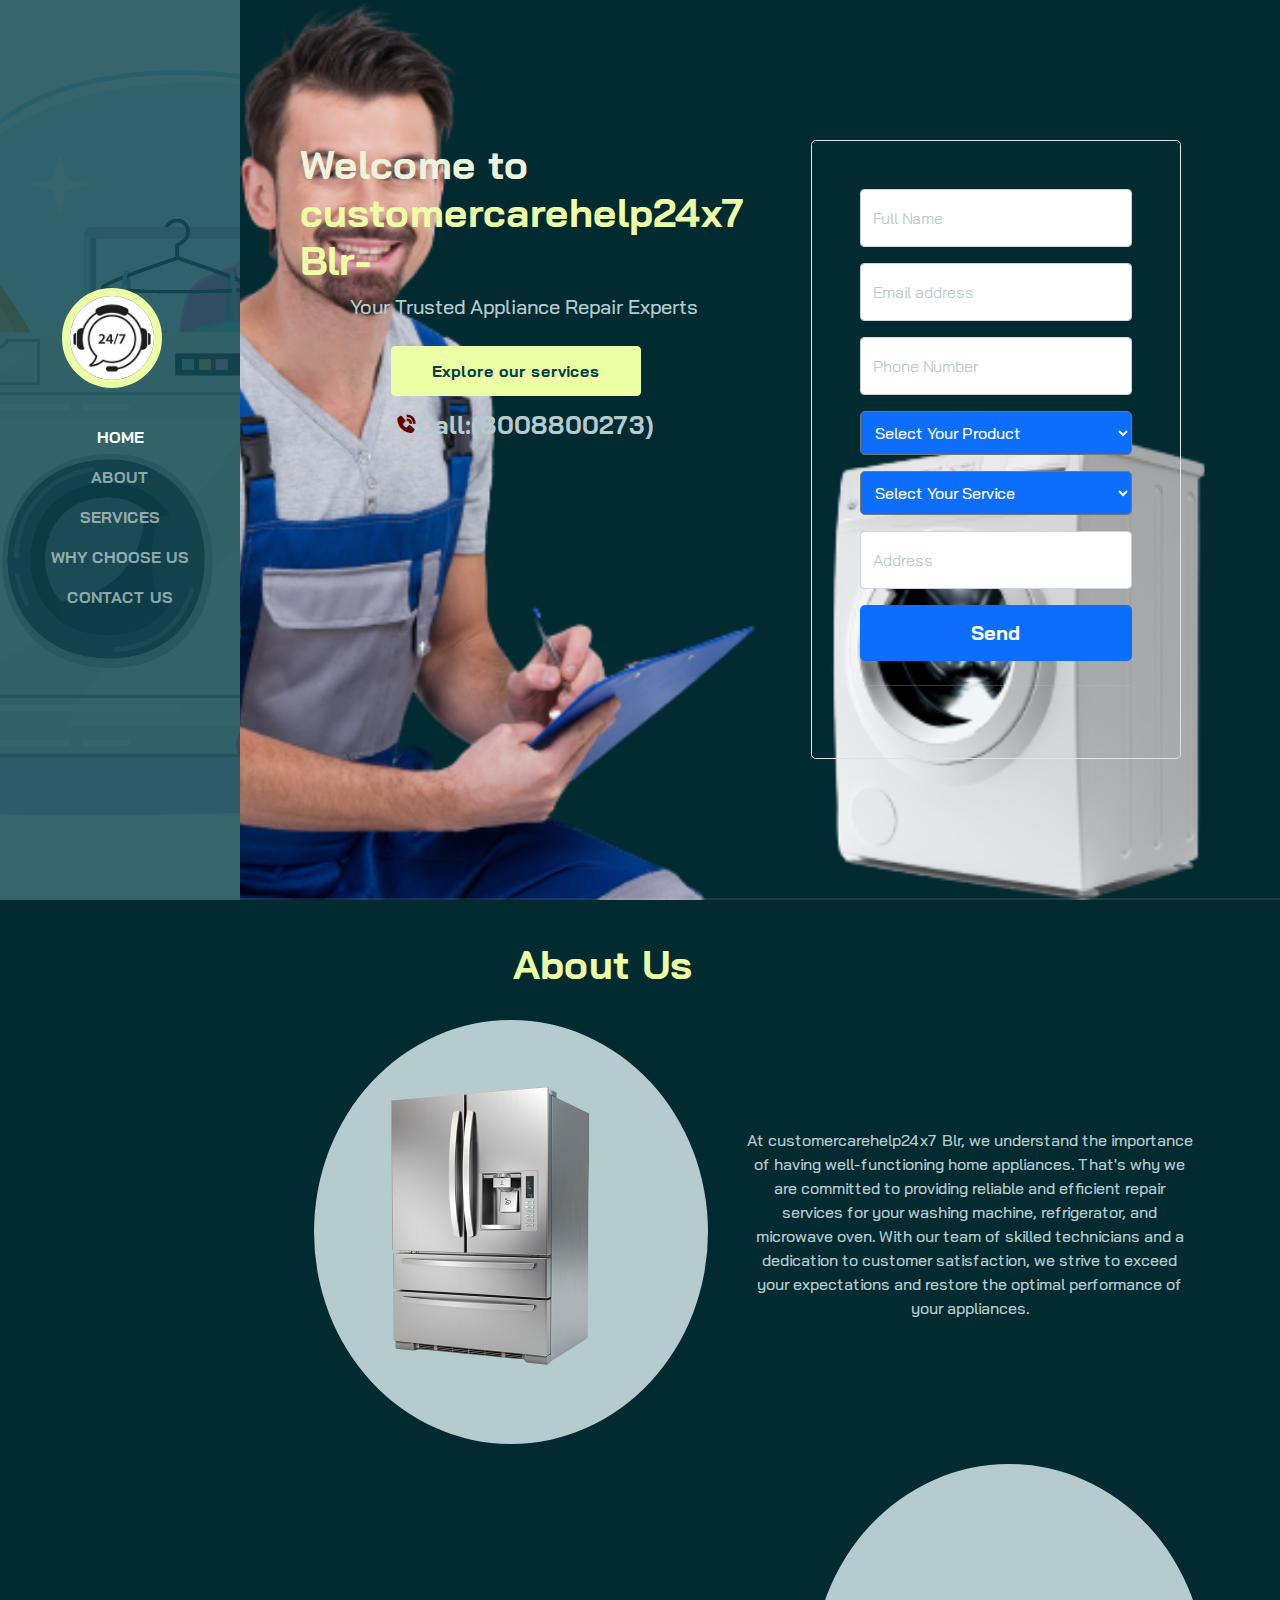
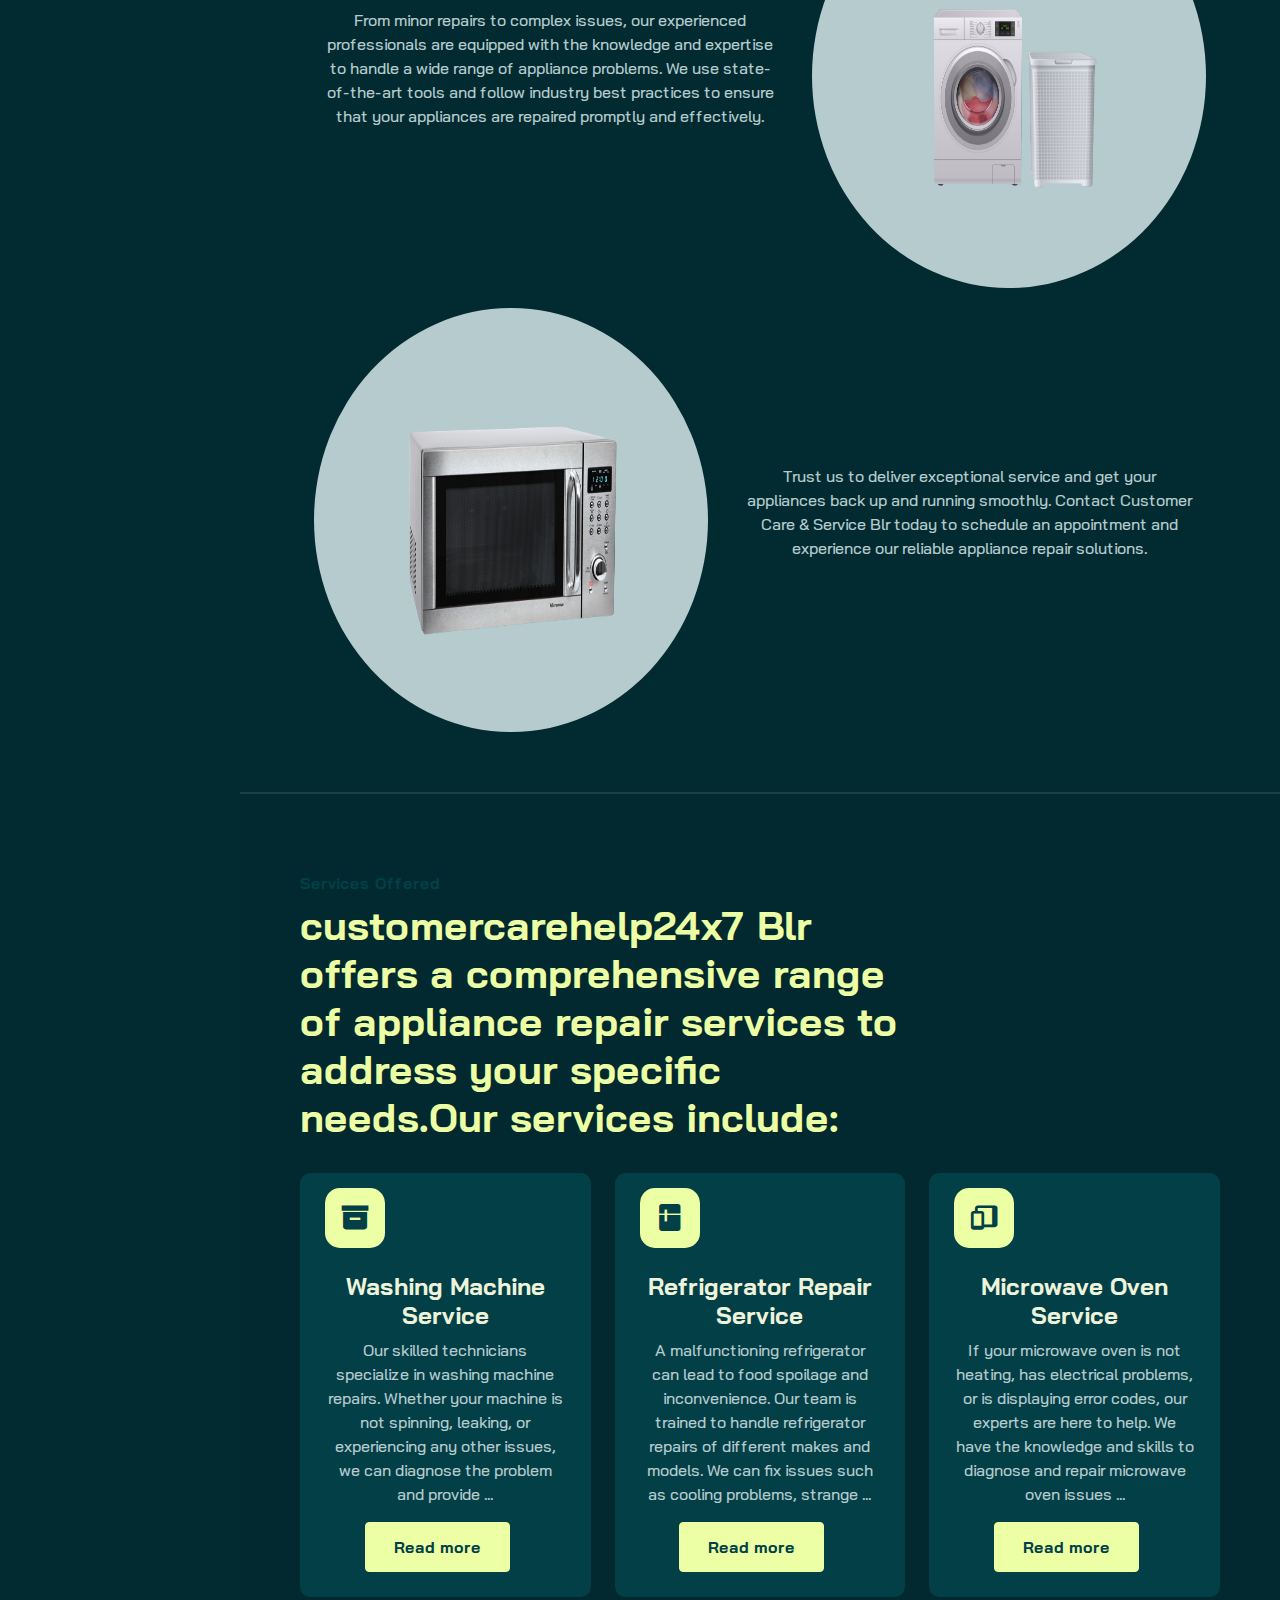
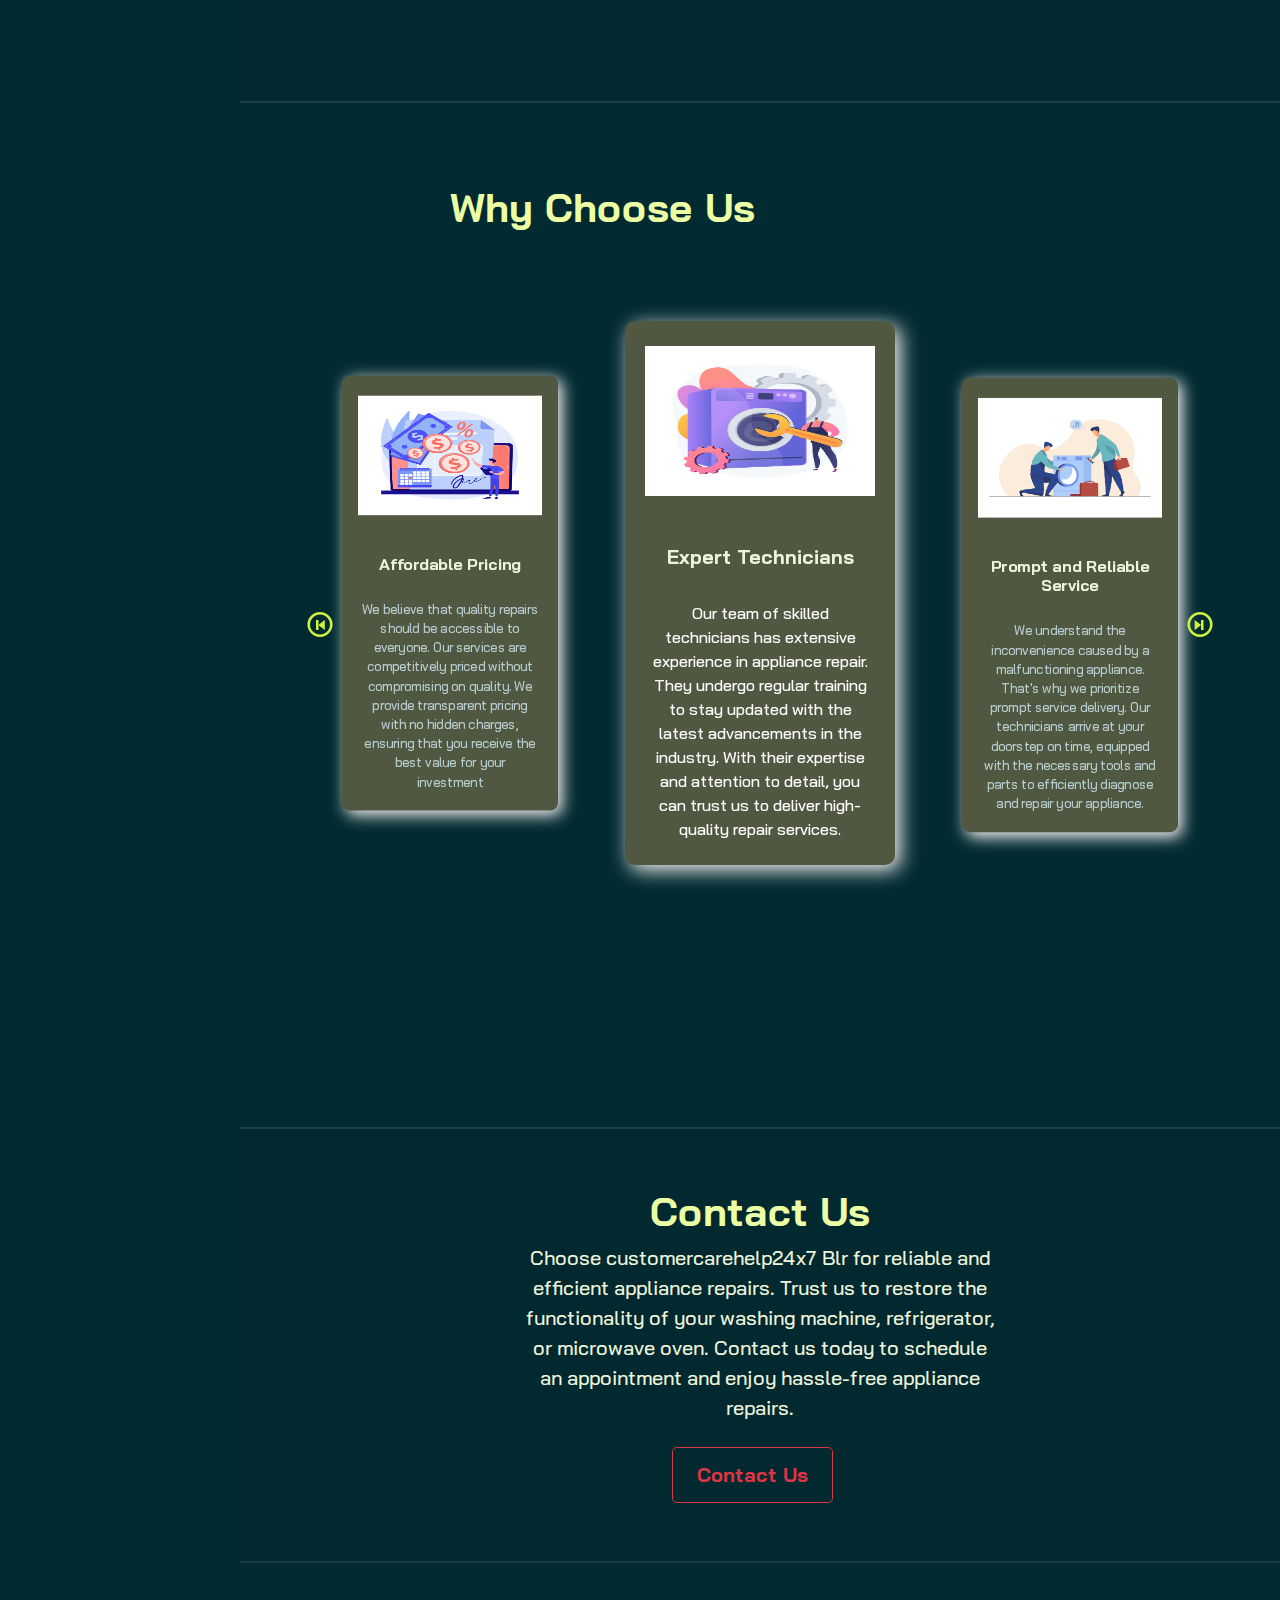
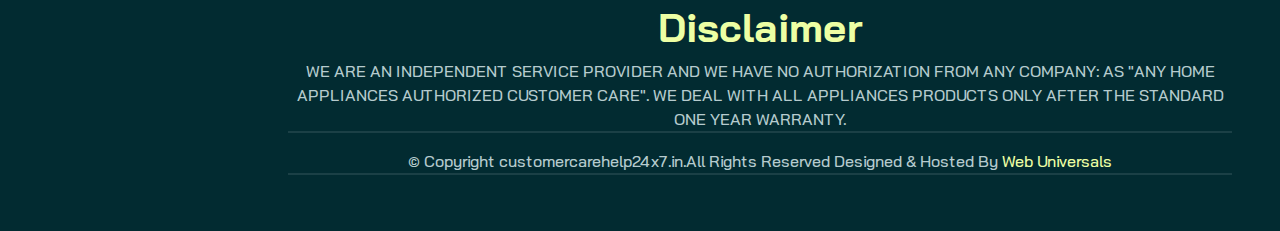
<file: customer_care_service_landing_page/index.html>
<!doctype html>
<html lang="en">

<head>
    <meta charset="utf-8">
    <meta name="viewport" content="width=device-width, initial-scale=1">
    <title>customercarehelp24x7.in</title>

    <link rel="stylesheet" href="https://cdn.jsdelivr.net/npm/bootstrap@4.0.0/dist/css/bootstrap.min.css"
 integrity="sha384-Gn5384xqQ1aoWXA+058RXPxPg6fy4IWvTNh0E263XmFcJlSAwiGgFAW/dAiS6JXm" crossorigin="anonymous">
    <link rel="stylesheet" href="./bootstrap-5.0.2-dist/css/bootstrap.min.css">
    <link rel="stylesheet" href="./css/boxicons.min.css">
    <link rel="stylesheet" href="./css/owl.carousel.min.css">
    <link rel="stylesheet" href="./css/owl.theme.default.min.css">
    <link rel="stylesheet" href="./css/style.css">
   

</head>

<body data-bs-spy="scroll" data-bs-target=".navbar">
    <!--Nav Bar-->
    <nav class="navbar navbar-expand-lg navbar-dark fixed-top">
        <div class="container flex-lg-column">
            <a class="navbar-brand mb-lg-4" href="#"><span class="h3 fw-bold d-block d-lg-none">24*7-Service</span>
                <img src="./images/logo2.jpg" style="object-fit: cover;" class="d-none d-lg-block rounded-circle"></a>
            <button class="navbar-toggler" type="button" data-bs-toggle="collapse" data-bs-target="#navbarNav"
                aria-controls="navbarNav" aria-expanded="false" aria-label="Toggle navigation">
                <span class="navbar-toggler-icon mx-lg-auto"></span>
            </button>
            <div class="collapse navbar-collapse" id="navbarNav">
                <ul class="navbar-nav ms-auto flex-lg-column text-lg-center">
                    <li class="nav-item">
                        <a class="nav-link" href="#home">Home</a>
                    </li>
                    <li class="nav-item">
                        <a class="nav-link" href="#about">About</a>
                    </li>
                    <li class="nav-item">
                        <a class="nav-link" href="#services">Services</a>
                    </li>
                    <li class="nav-item">
                        <a class="nav-link" href="#slider">Why Choose Us</a>
                    </li>
                    <li class="nav-item">
                        <a class="nav-link" href="#contact-us">Contact Us</a>
                    </li>
                </ul>
            </div>
        </div>
    </nav>
    <!--//Nav Bar-->
    <!--Content-->
    <div id="content-wrapper">
        <!--Home Section-->
        
        <section id="home" class="full-height px-lg-5">
            <div class="container">
                <div class="row">
                    <div class="col-lg-6">
                        <h1 class="d-4 fw-bold">Welcome to <span class="text-brand">customercarehelp24x7 Blr-</span>
                        </h1>
                        <p class="lead mt-2 mb-4">Your Trusted Appliance Repair Experts</p>
                        <div class="home-link pb-4">
                            <a href="#services" class="btn btn-brand me-3">Explore our services</a>
                            <a href="#" class="link-custom"><i class='bx bxs-phone-call'></i>Call:(8008800273)</a>
                        </div>
                    </div>


                    <div class="col-md-6 mx-auto col-lg-5">
                        <form class="p-4 p-md-5 border rounded-3 bg-body-tertiary">
                            <div class="form-floating mb-3">
                                <input type="text" class="form-control" id="floatingInput1" placeholder="full name">
                                <label for="floatingInput1">Full Name</label>
                            </div>
                            <div class="form-floating mb-3">
                                <input type="email" class="form-control" id="floatingInput2" placeholder="email">
                                <label for="floatingInput2">Email address</label>
                            </div>
                            <div class="form-floating mb-3">
                                <input type="number" class="form-control" id="floatingPassword"
                                    placeholder="Phone Number">
                                <label for="floatingPassword">Phone Number</label>
                            </div>
                           <!-- dropdown item -->
                            <div class="form-floating mb-3">
                                <div class="dropdown">
                                    <select name="selectproduct" id="selectproduct" class="selectoption">
                                        <option value="">Select Your Product</option>
                                        <option value="">In Warrenty</option>
                                        <option value="">Out of Warrenty</option>
                                    </select>
                                </div>

                            </div>
                            <div class="form-floating mb-3">
                                <div class="dropdown">
                                    <select name="selectservice" id="selectservice" class="selectoption">
                                        <option value="">Select Your Service</option>
                                        <option value="">Washing Machine Repair & Service</option>
                                        <option value="">Fridge Repair & Service</option>
                                        <option value="">Microwave Oven Repair & Service</option>
                                    </select>
                                </div>

                            </div>
                          
                        <!-- dropdown item -->


                            <div class="form-floating mb-3">
                                <input type="text" class="form-control" id="floatingInput3" placeholder=" address">
                                <label for="floatingInput3">Address</label>
                            </div>

                            <a href="./page.html" target="_blank" class="w-100 btn btn-lg btn-primary" id="send">Send</a>
                            <hr class="my-4">
                        </form>
                    </div>
                </div>
            </div>
        </section>

    
        <!--//Home Section-->

        <!--About-->
        <section id="about" class=" about full-height px-lg-5">
            <div class="container">
                <div class="row pb-4">
                    <div class="col-lg-8">
                        <h2 class="text-brand">About Us</h2>

                    </div>
                </div>
                <div class="row" id="row1">
                    <div class=" about-img col-md-5" id="about-img">
                        <img src="./images/fridge1.png" alt="">
                    </div>
                    <div class="col-md-6" id="about-con">

                        <p>At customercarehelp24x7 Blr, we understand the importance of having
                            well-functioning home appliances. That's why we are committed to providing reliable and
                            efficient repair services for your washing machine, refrigerator, and microwave oven. With
                            our team of skilled technicians and a dedication to customer satisfaction, we strive to
                            exceed your expectations and restore the optimal performance of your appliances.</p>
                    </div>

                </div>

                <div class="row" id="row2">


                    <div class="col-md-6" id="about-con1">

                        <p>From minor repairs to complex issues, our experienced professionals are equipped with the
                            knowledge and expertise to handle a wide range of appliance problems. We use
                            state-of-the-art tools and follow industry best practices to ensure that your appliances are
                            repaired promptly and effectively.</p>
                    </div>
                    <div class="col-md-5" id="about-img1">
                        <img src="./images/washingmach.png" alt="">
                    </div>
                </div>
                <div class="row" id="row3">
                    <div class="col-md-5" id="about-img2">
                        <img src="./images/microwaveimg.png" alt="">
                    </div>
                    <div class="col-md-6" id="about-con2">

                        <p>Trust us to deliver exceptional service and get your appliances back up and running
                            smoothly. Contact Customer Care & Service Blr today to schedule an appointment and
                            experience our reliable appliance repair solutions.</p>
                    </div>

                </div>
            </div>
        </section>
        <!--//About-->

        <!--Services-->
        <section id="services" class="full-height px-lg-5">
            <div class="container">
                <div class="row pb-4">
                    <div class="col-lg-8">
                        <h6 class="text-brand">Services Offered</h6>
                        <h2>customercarehelp24x7 Blr offers a comprehensive range of appliance repair services to
                            address your specific needs.Our services include:</h2>
                    </div>
                </div>
                <div class="row">
                    <div class="col-lg-4 mb-4">
                        <div class="services p-4 bg-base shadow-effect">
                            <div class="iconbox"><i class='bx bxs-box'></i></div>
                            <h4 class="mt-4 mb-2">Washing Machine Service</h4>
                            <p>Our skilled technicians specialize in washing machine repairs. Whether your machine is
                                not spinning, leaking, or experiencing any other issues, we can diagnose the problem and
                                provide <span id="dots">...</span><span id="more">efficient solutions.We handle various
                                    types and brands of washing machines,
                                    ensuring that your laundry needs are met promptly</span></p>
                            <button class="btn btn-brand me-3" onclick="myFunction()" id="myBtn">Read more</button>
                        </div>
                    </div>

                    <div class="col-lg-4 mb-4">
                        <div class="services p-4 bg-base shadow-effect">
                            <div class="iconbox"><i class='bx bxs-fridge'></i></i></div>
                            <h4 class="mt-4 mb-2">Refrigerator Repair Service</h4>
                            <p>A malfunctioning refrigerator can lead to food spoilage and inconvenience. Our team is
                                trained to handle refrigerator repairs of different makes and models. We can fix issues
                                such as cooling problems, strange <span id="dots1">...</span><span id="more1"> noises,
                                    faulty temperaturecontrol, and more. Count on
                                    us to restore the performance of your refrigerator and preserve your food for
                                    longer.
                                </span></p>
                            <button class="btn btn-brand me-3" onclick="myFunction1()" id="myBtn1">Read more</button>
                        </div>
                    </div>

                    <div class="col-lg-4 mb-4">
                        <div class="services p-4 bg-base shadow-effect">
                            <div class="iconbox"><i class='bx bxs-devices'></i></div>
                            <h4 class="mt-4 mb-2">Microwave Oven Service</h4>
                            <p>If your microwave oven is not heating, has electrical problems, or is displaying error
                                codes, our experts are here to help. We have the knowledge and skills to diagnose and
                                repair microwave oven issues <span id="dots2">...</span><span id="more2">efficiently.
                                    Trust us to ensure that your microwave oven
                                    operates safely and effectively, making your cooking experience hassle-free.</span>
                            </p>
                            <button class="btn btn-brand me-3" onclick="myFunction2()" id="myBtn2">Read more</button>
                        </div>
                    </div>


                </div>
            </div>
        </section>

        <!--//Services-->

        <!--Why Choose Us-->
        <section id="slider" class="full-height px-lg-5">
            <div class="container">
                <div class="row pb-4">
                    <div class="col-lg-8">
                        <h2 class="text-brand text-center fw-bold  mb-3">Why Choose Us</h2>

                    </div>
                </div>

                <div class="row mb-5">
                    <div class="col">
                        <div class="slider">
                            <div class="owl-carousel owl-theme" id="card-text">
                                <div class="slider-card">
                                    <div class="d-flex justify-content-center align-items-center mb-4">
                                        <img src="./images/tech.jpg" alt="">
                                    </div>
                                    <h5 class="text-center">Expert Technicians</h5>
                                    <p class="text-center p-4">Our team of skilled technicians has extensive experience
                                        in
                                        appliance repair. They
                                        undergo regular training to stay updated with the latest advancements in the
                                        industry. With their expertise and attention to detail, you can trust us to
                                        deliver
                                        high-quality repair services.
                                    </p>
                                </div>

                                <div class="slider-card">
                                    <div class="d-flex justify-content-center align-items-center mb-4">
                                        <img src="./images/repair.jpg" alt="">
                                    </div>
                                    <h5 class="text-center">Prompt and Reliable Service</h5>
                                    <p class="text-center p-4">We understand the inconvenience caused by a
                                        malfunctioning
                                        appliance. That's why we prioritize prompt service delivery. Our technicians
                                        arrive
                                        at your doorstep on time, equipped with the necessary tools and parts to
                                        efficiently
                                        diagnose and repair your appliance.
                                    </p>
                                </div>

                                <div class="slider-card">
                                    <div class="d-flex justify-content-center align-items-center mb-4">
                                        <img src="./images/quality.jpg" alt="">
                                    </div>
                                    <h5 class="text-center">Quality Repairs</h5>
                                    <p class="text-center p-4">We are committed to delivering lasting solutions. We use
                                        genuine spare parts and follow industry best practices to ensure that your
                                        appliances are repaired to the highest standards. Our focus is on providing
                                        reliable
                                        repairs that extend the lifespan of your appliances.
                                    </p>
                                </div>

                                <div class="slider-card">
                                    <div class="d-flex justify-content-center align-items-center mb-4">
                                        <img src="./images/customersat.jpg" alt="">
                                    </div>
                                    <h5 class="text-center">Customer Satisfaction</h5>
                                    <p class="text-center p-4">Your satisfaction is our top priority. We strive to
                                        provide
                                        excellent customer service, ensuring that your needs are met at every step. Our
                                        friendly and professional team is always ready to address your concerns and
                                        provide
                                        transparent communication throughout the repair process.
                                    </p>
                                </div>

                                <div class="slider-card">
                                    <div class="d-flex justify-content-center align-items-center mb-4">
                                        <img src="./images/afford.jpg" alt="">
                                    </div>
                                    <h5 class="text-center">Affordable Pricing</h5>
                                    <p class="text-center p-4">We believe that quality repairs should be accessible to
                                        everyone. Our services are competitively priced without compromising on quality.
                                        We
                                        provide transparent pricing with no hidden charges, ensuring that you receive
                                        the
                                        best value for your investment
                                    </p>
                                </div>

                            </div>
                        </div>
                    </div>

                </div>
            </div>

        </section>
        <!--//Why Choose Us-->
        <!--Contact Us-->

        <section id="contact-us">
            <div class="container">
                <div class="row">
                    <div class="py-5">
                        <h2 class="display-5 fw-bold text-white">Contact Us</h2>
                        <div class="col-lg-6 mx-auto">
                            <p class="fs-5 mb-4">Choose customercarehelp24x7 Blr for reliable and efficient appliance
                                repairs. Trust us to restore the functionality of your washing machine, refrigerator, or
                                microwave oven. Contact us today to schedule an appointment and enjoy hassle-free
                                appliance repairs.</p>
                            <div class="d-grid gap-2 d-sm-flex justify-content-sm-center">
                                <button type="button" class="btn btn-outline-danger btn-lg px-4 me-sm-3 fw-bold"
                                    data-bs-toggle="modal" data-bs-target="#exampleModal">Contact Us</button>
                            </div>
                        </div>
                    </div>
                </div>
            </div>
        </section>

        <!-- Modal -->
        <div class="modal fade" id="exampleModal" tabindex="-1" aria-labelledby="exampleModalLabel" aria-hidden="true">
            <div class="modal-dialog">
                <div class="modal-content">
                    <div class="modal-header">
                        <h1 class="modal-title fs-5" id="exampleModalLabel">Contact Us</h1>
                        <button type="button" class="btn-close" data-bs-dismiss="modal" aria-label="Close"></button>
                    </div>
                    <div class="modal-body">
                        <form class="p-4 p-md-5 border rounded-3 bg-body-tertiary">
                            <div class="form-floating mb-3">
                                <input type="text" class="form-control" id="floatingInput1" placeholder="full name">
                                <label for="floatingInput1">Full Name</label>
                            </div>
                            <div class="form-floating mb-3">
                                <input type="email" class="form-control" id="floatingInput2" placeholder="email">
                                <label for="floatingInput2">Email address</label>
                            </div>
                            <div class="form-floating mb-3">
                                <input type="number" class="form-control" id="floatingPassword"
                                    placeholder="Phone Number">
                                <label for="floatingPassword">Phone Number</label>
                            </div>
                             <!-- dropdown item -->
                             <div class="form-floating mb-3">
                                <div class="dropdown">
                                    <select name="selectproduct" id="selectproduct" class="selectoption">
                                        <option value="">Select Your Product</option>
                                        <option value="">In Warrenty</option>
                                        <option value="">Out of Warrenty</option>
                                    </select>
                                </div>

                            </div>
                            <div class="form-floating mb-3">
                                <div class="dropdown">
                                    <select name="selectservice" id="selectservice" class="selectoption">
                                        <option value="">Select Your Service</option>
                                        <option value="">Washing Machine Repair & Service</option>
                                        <option value="">Fridge Repair & Service</option>
                                        <option value="">Microwave Oven Repair & Service</option>
                                    </select>
                                </div>

                            </div>
                          
                        <!-- dropdown item -->

                            <div class="form-floating mb-3">
                                <input type="text" class="form-control" id="floatingInput3" placeholder=" address">
                                <label for="floatingInput3">Address</label>
                            </div>

                            <a href="./page.html" target="_blank" class="w-100 btn btn-lg btn-primary" id="send1">Send</a>

                            <hr class="my-4">

                        </form>

                    </div>
                    <div class="modal-footer">
                        <button type="button" class="btn btn-danger" data-bs-dismiss="modal">Close</button>

                    </div>
                </div>
            </div>
        </div>

        <!--//Contact Us-->

        <div class="elfsight-app-aca22cd9-d091-49d4-bf7f-9f58ed494a8f"></div>

        <section id="footer" class="px-lg-5">
            <footer class="py-3 my-4">
                <h2 class="display-5 fw-bold text-white">Disclaimer</h2>
                <p>WE ARE AN INDEPENDENT SERVICE PROVIDER AND WE HAVE NO AUTHORIZATION FROM ANY COMPANY: AS "ANY HOME
                    APPLIANCES AUTHORIZED CUSTOMER CARE". WE DEAL WITH ALL APPLIANCES PRODUCTS ONLY AFTER THE STANDARD
                    ONE YEAR WARRANTY.</p>
                <p class="text-center text-body-secondary">© Copyright customercarehelp24x7.in.All Rights Reserved
                    Designed & Hosted By <span> <a href="https://webuniversals.co.in/" target="_blank">Web Universals</a></span></p>
            </footer>
        </section>
<!--//Contact Us-->

    </div>

    <!-- Call us -->
<section class="call-us" id="callus">
    <p class="text-center stick-bot"><a href="tel:8008800273" class="ttt"><i class="bx bxs-phone-call"></i> Call Us:</a></p>
</section>
<!-- //Call us -->
  
   
    <script src="https://cdn.jsdelivr.net/npm/bootstrap@4.0.0/dist/js/bootstrap.min.js"
        integrity="sha384-JZR6Spejh4U02d8jOt6vLEHfe/JQGiRRSQQxSfFWpi1MquVdAyjUar5+76PVCmYl"
        crossorigin="anonymous"></script>
    <script src="./bootstrap-5.0.2-dist/js/bootstrap.bundle.min.js"></script>
    <script src="./javascript/jquery.min.js"></script>
    <script src="./javascript/owl.carousel.min.js"></script>
    <script src="./javascript/app.js"></script>
    <script src="https://static.elfsight.com/platform/platform.js" data-use-service-core defer></script>
</body>

</html>
</file>
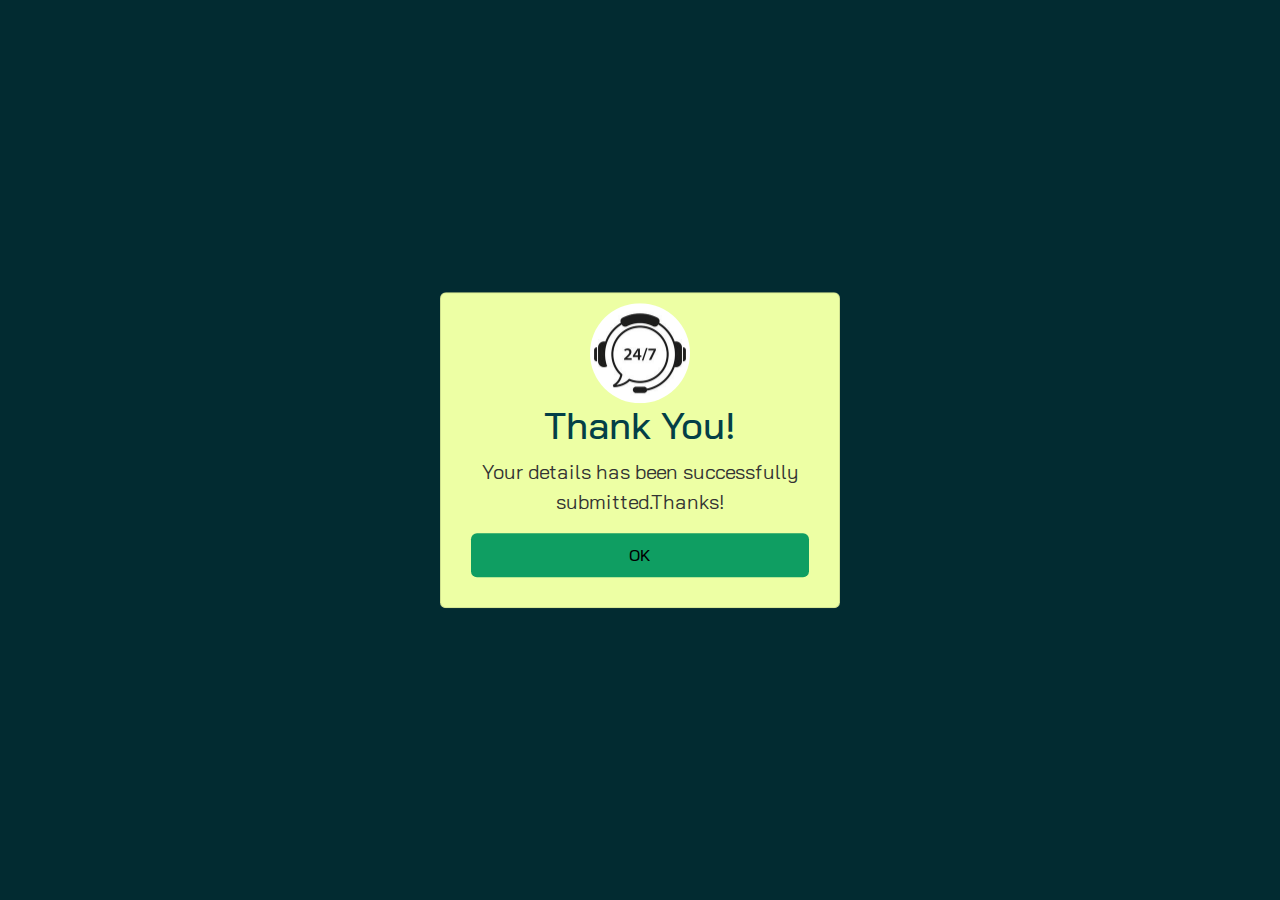
<file: customer_care_service_landing_page/page.html>
<!DOCTYPE html>
<html lang="en">
<head>
    <meta charset="UTF-8">
    <meta name="viewport" content="width=device-width, initial-scale=1.0">
    <title>thankyou</title>
    <link rel="stylesheet" href="https://cdn.jsdelivr.net/npm/bootstrap@4.0.0/dist/css/bootstrap.min.css"
    integrity="sha384-Gn5384xqQ1aoWXA+058RXPxPg6fy4IWvTNh0E263XmFcJlSAwiGgFAW/dAiS6JXm" crossorigin="anonymous">
<link rel="stylesheet" href="./bootstrap-5.0.2-dist/css/bootstrap.min.css">
<link rel="stylesheet" href="./css/boxicons.min.css">
<link rel="stylesheet" href="./css/owl.carousel.min.css">
<link rel="stylesheet" href="./css/owl.theme.default.min.css">
<link rel="stylesheet" href="./css/style.css">

</head>
<body id="card-body">
    <div class="container-fluid"><div class="row">

    <div class="card">
        <div class="img-logo"><img src="./images/logo2.jpg" alt=""></div>
        <h2>Thank You!</h2>
        <p>Your details has been successfully submitted.Thanks!</p>
        <a href="./index.html"><button type="button">OK</button></a>
    
    </div>
</div></div>
    <script src="https://cdn.jsdelivr.net/npm/bootstrap@4.0.0/dist/js/bootstrap.min.js"
    integrity="sha384-JZR6Spejh4U02d8jOt6vLEHfe/JQGiRRSQQxSfFWpi1MquVdAyjUar5+76PVCmYl"
    crossorigin="anonymous"></script>
<script src="./bootstrap-5.0.2-dist/js/bootstrap.bundle.min.js"></script>
<script src="./javascript/jquery.min.js"></script>
<script src="./javascript/owl.carousel.min.js"></script>
<script src="./javascript/app.js"></script>
</body>
</html>
</file>
<file: customer_care_service_landing_page/css/style.css>
@import url('https://fonts.googleapis.com/css2?family=Bai+Jamjuree:wght@400;500;600;700&family=Belanosima:wght@400;600;700&family=Open+Sans:ital@1&family=Playfair+Display&display=swap');


* {
    
    margin: 0;
    padding: 0;
    box-sizing: border-box;
}

:root {
    --color-body: #b6cbce;
    --color-heading: #eef3db;
    --color-base: #033f47;
    --color-base2: rgb(2, 43, 49);
    --color-brand: #edffa4;
    --color-brand2: #cff341;
    --sidebar-width: 240px;
    --font-base: "Bai Jamjuree";

}

body {
    background-color: var(--color-base2);
    color: var(--color-body);
    font-family: var(--font-base), sans-serif;
}

h1,
h2,
h3,
h4,
h5,
h6 {
    color: var(--color-heading);
    font-weight: 700;

}
h2{
    font-size: 40px !important;
}

a {
    text-decoration: none;
    color: var(--color-body);
    transition: all 0.04s ease;
}

a:hover {
    color: var(--color-brand);
}

img {
    width: 100%;
    max-width: 100% !important;
}
p{
    font-weight: 500 !important;
    text-align: center !important;
}

.text-brand {
    color: var(--color-brand);
}

.bg-base {
    background-color: var(--color-base);
}

.full-height {
    min-height: 100vh;
    height: 100%;
    display: flex;
    flex-direction: column;
    justify-content: center;
    padding-top: 80px;
    padding-bottom: 80px;
    border-bottom: 2px solid rgba(255, 255, 255, 0.1);
}

.shadow-effect {
    transition: all 0.5s;

}

.shadow-effect:hover {
    box-shadow: -6px 6px 0 0px var(--color-brand);
}

.iconbox {
    width: 60px;
    height: 60px;
    display: flex;
    align-items: center;
    justify-content: center;
    font-size: 32px;
    background-color: var(--color-brand);
    color: var(--color-base);
    border-radius: 15px;
}

/* NavBar */
.navbar {
    background-color: var(--color-base);
}

.navbar .nav-link {
    font-weight: 700;
    text-transform: uppercase;
    color: #fff;
}

.navbar .nav-link.active {
    color: var(--color-brand2);
}

.navbar .nav-link:hover {
    color: var(--color-brand) !important;
}

@media (min-width:992px) {
    .navbar {
        min-height: 100vh;
        width: var(--sidebar-width);
        background: linear-gradient(rgba(3, 63, 71, 0.8), rgba(3, 63, 71, 0.8)), url(../images/2105.i203.007.F.m004.c9.laundry\ cartoon.jpg);
        background-size: cover;
        background-repeat: no-repeat;
        background-position: center;
    }

    .navbar a img {
        height: 100px;
        width: 100px;
        border: 8px solid var(--color-brand);

    }

    /*---Content Wrapper--*/
    #content-wrapper {
        padding-left: var(--sidebar-width);
    }


}

/*--btn--*/
.btn {
    padding: 12px 28px;
    font-weight: 700;
}

.btn-brand {
    background-color: var(--color-brand);
    border-color: var(--color-brand);
    color: var(--color-base);
    margin-bottom: 10px !important;
    width: 250px !important;
}

.btn-brand:hover,
.btn-brand:focus {
    background-color: var(--color-brand2);
    color: var(--color-base);
    border-color: var(--color-brand2);
}

.link-custom {
    font-size: 25px;
    font-weight: 700;
    position: relative;
    text-decoration: none !important;

}

.link-custom::after {
    content: "";
    width: 0%;
    height: 2px;
    background-color: var(--color-brand);
    position: absolute;
    left: 0;
    top: 110%;
    transition: all 0.4s;
}

.link-custom:hover::after {
    width: 100%;
}

.link-custom i {
    color: rgb(100, 2, 2);
    font-size: 22px;
    font-weight: 700;
    text-align: center;
}

/*--home--*/
#home {
    background: rgba(3, 51, 58, 0.048)url(../images/backgroundimg-removebg-preview.png);
    max-width: 100%;
    background-attachment: fixed;
    background-blend-mode: darken;
    position: relative;
    background-size: cover !important;
    background-repeat: no-repeat !important;

}

.home-link {
    display: flex;
    flex-direction: column;
    justify-content: center;
    align-items: center;
}

#home p {
    text-align: center;
}

.services {
    border-radius: 10px;
}

/*--btn read more--*/
#more,
#more1,
#more2 {
    display: none;


}
/*--about--*/
#row1,
#row2,
#row3 {
    display: flex !important;
    flex-direction: row !important;
    justify-content: space-evenly !important;
    align-items: center !important;
    justify-content: center;
    margin-bottom: 20px !important;
}

#about-img,
#about-img1,
#about-img2 {
    border: 2px solid var(--color-body);
   padding: 60px 60px;
   border-radius: 100%;
   background-color: var(--color-body);
   
    
}
#about-img img,#about-img1 img,#about-img2 img{
    background-repeat: no-repeat;
    background-size: cover !important;
    height: 300px !important;
    width: 300px !important;
    max-width: 100% !important;
    background-position: center !important;
    
}


@media screen and (max-width:695px) {
    #about-img,
#about-img1,
#about-img2 {
     display: contents;
}
    
}


#about-con,
#about-con1,
#about-con2 {
    text-align: center;
    font-weight: 600;
}

#about {
    padding-top: 40px !important;
    padding-bottom: 40px !important;
    text-align: center !important;
}


/* --slider-- */
 #services .services{
    padding: 15px 25px !important;
    text-align: center !important;

}
#services .services button{
   width: auto !important;
    background-position: center !important;
}
#services {
    background: rgba(1, 22, 26, 0.048)url(../images/services.jpg);
    background-size: cover;
    background-attachment: fixed;
    background-blend-mode: darken;
    position: relative;
}

#services h6 {
    color: var(--color-base) !important;
}

#services h2 {
    color: var(--color-brand);
}

#services .con-box {
    margin-bottom: 10px !important;
}

.slider {
    margin-bottom: 20px;
    position: relative;
}

.slider .owl-item.active.center .slider-card {
    transform: scale(1);
    opacity: 1;
    background-color: #ccc;
    color: white !important;
}

.slider-card {
    background-color: rgb(81, 88, 65) !important;
    margin: 50px 15px 90px 15px !important;
    border-radius: 10px !important;
    box-shadow: 5px 5px 20px  #fff9f9 !important;
    transform: scale(0.8);
    transition: all 0.3s;
}

.slider-card img {
    border-radius: 20px !important;
    padding: 25px 10px !important;
    height: 200px !important;
    width: 250px !important;
    position: center;


}

.owl-nav .owl-next {
    position: absolute;
    top: calc(50% - 25px);
    right: 0;
    opacity: 1;
    font-size: 30px !important;
    z-index: 1;
    color: var(--color-brand2) !important;

}

.owl-nav .owl-prev {
    position: absolute;
    top: calc(50% - 25px);
    left: 0;
    opacity: 1;
    color: var(--color-brand2) !important;
    font-size: 30px !important;
    z-index: 1;
}

/*-- Contact Us--*/
#contact-us {
    background: rgba(1, 22, 26, 0.048)url(../images/fdrep.jpg);
    background-repeat: no-repeat;
    background-size: cover;
    background-size: cover;
    background-attachment: fixed;
    background-blend-mode: darken;
    position: relative;
}

#contact-us {
    padding-top: 10px !important;
    padding-bottom: 10px !important;
    display: block !important;
    border-bottom: 2px solid rgba(255, 255, 255, 0.1) !important;
}

#contact-us h2 {
    text-align: center;
    color: var(--color-brand) !important;
    /* color: rgb(36, 5, 5) !important; */
}

#contact-us p {
    text-align: center;
    color: var(--color-heading);
   
}

#contact-us button {
    background-position: center;
}

#exampleModal {
    border: 2px solid black !important;
}

#exampleModal h1 {
    color: black !important;
}

#exampleModal form {
    color: black !important;
}

/*--Footer--*/
#footer h2 {
    color: var(--color-brand) !important;
    text-align: center;
}

#footer p {
    border-bottom: 2px solid rgba(255, 255, 255, 0.1) !important;
}

#footer span a{
    color: var(--color-brand) !important;
    text-decoration: none;
}
  /* call us */

  .stick-bot{
    background-color: #0f9e62;
    padding: 7px 15px;
  }

.ttt{
    color: #fff !important;
    text-decoration: none !important;
}
.ttt:hover{
    color: white !important;
}
.call-us{
    position: sticky !important;
    bottom: 0 !important;
    z-index: 999;
}


/* Styles for mobile view */
@media (max-width: 767px) {
    .call-us {
 position: fixed;
  left: 0;
  bottom: 0;
  width: 100%;
  text-align: center;
      
      
    }
    h2{
        font-size: 28px !important;
    }
  }
  
  
  @media (min-width: 768px) {
    .call-us {
      display: none !important;
      
    }
    .selectoption{
        width: 100%;
    }
     
  }

  @media only screen and (max-width:600px){
    .selectoption{
        width: 100%;
    }
    
  }

  .selectoption {
    padding: 10px 10px;
    background-color: rgb(13 110 253);
    font-weight: 500;
    color: white;
    border-radius: 5px;

  }
  .selectoption option{
    background-color: #fff;
    color: black;
  }


#card-body{
    position: relative;
    height: 100vh;
    width: 100%;
}
 .card{
    width: 400px;
    background: #fff;
    border-radius: 6px;
    position: absolute;
    top: 50%;
    left: 50%;
     transform: translate(-50%,-50%);
    text-align: center;
    padding: 0 30px 30px;
    color: #333;
    background: var(--color-brand) !important; 
   
 }
 .card .img-logo img{
    width: 100px;
    background-position: center;
    margin-top: 10px;
    border-radius: 100%;
 }

  .card h2{
    font-size: 38px !important;
    font-weight: 500 !important;
    color: var(--color-base) !important;

  }
  .card p{
    font-size: 20px !important;
    font-weight: 400 !important;
  }

  .card button{
    padding: 10px;
    font-weight: 500 !important;
    border: 0;
    outline: none;
    border-radius: 6px;
    width: 100%;
    background-color: #0f9e62;
    transition: all 0.4s ease-in-out;
    cursor: pointer;
  }
  .card button:hover{
    background-color: #033822;
    color: white;
  }

  #send{
        width: 100%;
        outline: none;
        text-align: center !important;
        color: white !important;
        text-decoration: none !important;
        cursor: pointer;
        transition: all 0.4s ease-in-out;
  }

  #send:hover{
    color: whitesmoke !important;
    background-color:rgb(3, 58, 141) ;
  }

  #send1{
    width: 100%;
    outline: none;
    text-align: center !important;
    color: white !important;
    text-decoration: none !important;
    cursor: pointer;
    transition: all 0.4s ease-in-out;
}

#send1:hover{
color: whitesmoke !important;
background-color:rgb(3, 58, 141) ;
}
</file>
